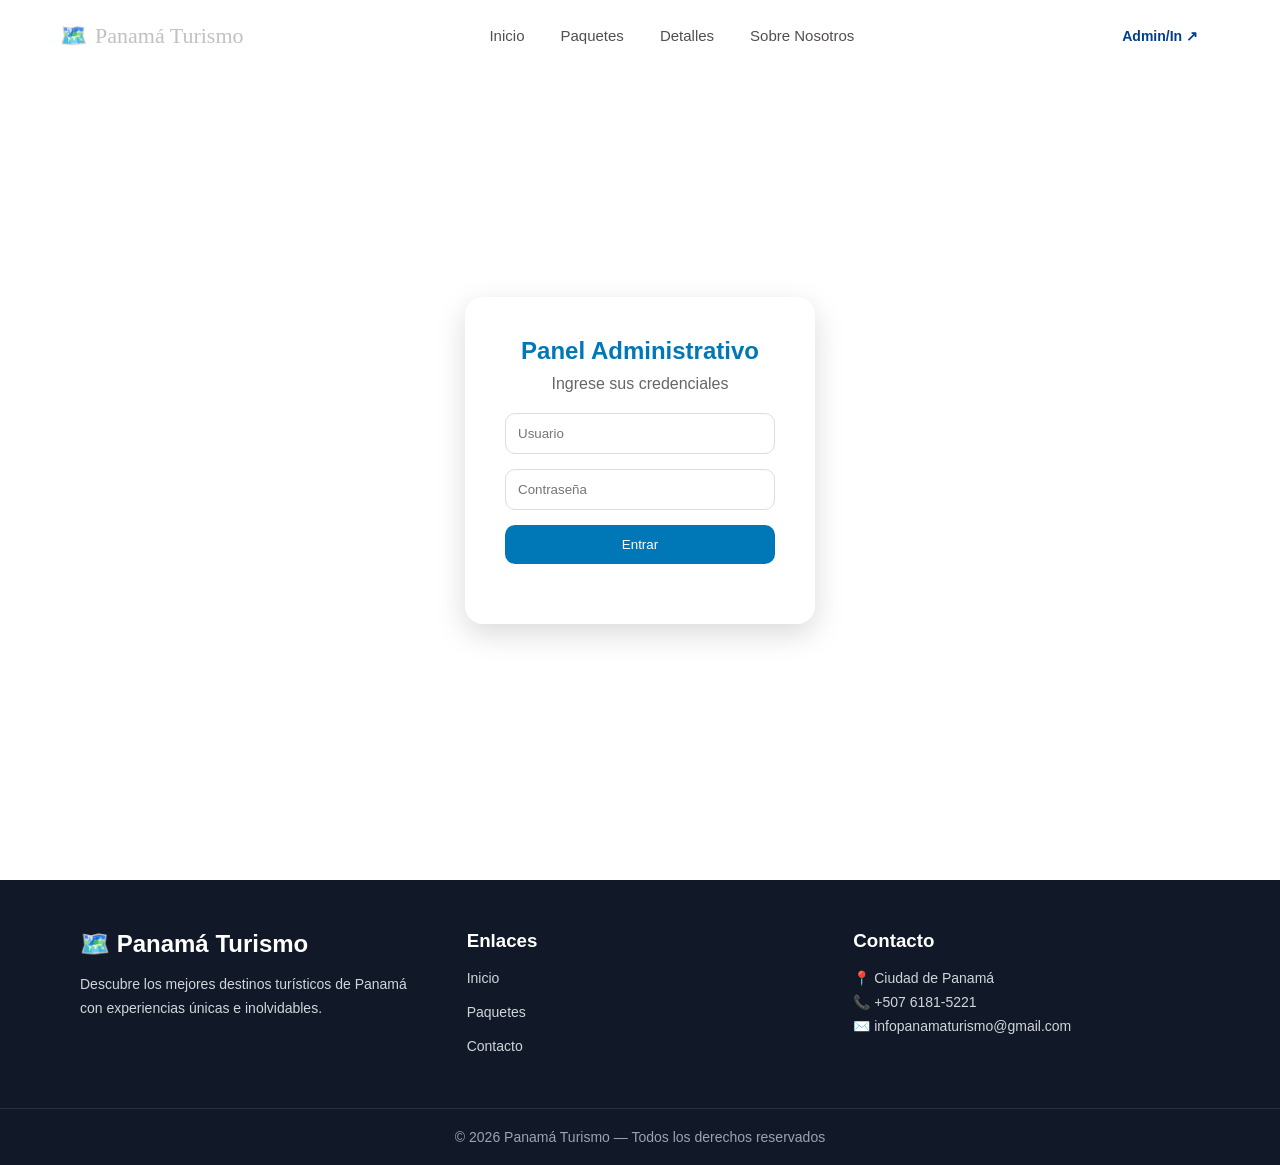
<file: admin.html>
<!DOCTYPE html>
<html lang="es">
<head>
    <meta charset="UTF-8">

    <link rel="stylesheet" href="css/adminE.css">
    <link rel="stylesheet" href="css/index.css">
    <link rel="stylesheet" href="css/footer.css">

    <title>Administrador</title>
</head>

<body>

<!-- ══════════════ NAVBAR ══════════════ -->
<nav id="navbar">

    <a href="index.html" class="nav-logo">
        <span>🗺️</span> Panamá Turismo
    </a>

    <ul class="nav-links">
        <li><a href="index.html">Inicio</a></li>
        <li><a href="paquetes.html">Paquetes</a></li>
        <li><a href="detalle.html">Detalles</a></li>
        <li><a href="contacto.html">Sobre Nosotros</a></li>
    </ul>

    <a href="admin.html" class="nav-admin">
        Admin/In ↗
    </a>

</nav>

<!-- ══════════════ LOGIN ══════════════ -->
<div id="loginAdmin" class="login-container">

    <div class="login-card">

        <h2>Panel Administrativo</h2>

        <p>Ingrese sus credenciales</p>

        <input
                type="text"
                id="usuario"
                placeholder="Usuario"
        >

        <input
                type="password"
                id="password"
                placeholder="Contraseña"
        >

        <button onclick="login()">
            Entrar
        </button>

        <p id="errorLogin"></p>

    </div>

</div>

<!-- ══════════════ PANEL ADMIN ══════════════ -->
<div id="panelAdmin" style="display:none;">

    <h1>
        Lista de Paquetes Reservados
    </h1>

    <!-- TOP ADMIN -->
    <div class="top-admin">

        <!-- TOTAL -->
        <div class="resumen-card">

            <h2 id="totalReservas">0</h2>

            <span>Total Reservas</span>

        </div>


        <!-- FILTROS -->
        <div class="filtros">

            <select id="filtroDestino">

                <option value="todos">
                    Todos los destinos
                </option>

            </select>

            <select id="filtroPersonas">

                <option value="todos">
                    Todas las personas
                </option>

                <option value="1">
                    1 Persona
                </option>

                <option value="2">
                    2 o más Personas
                </option>

            </select>

        </div>
        <!-- FECHA -->
        <p id="fechaActual"></p>

    </div>

    <!-- TARJETAS -->
    <div id="reservas"></div>

</div>

<!-- ══════════════ FOOTER ══════════════ -->
<footer class="footer">
    <div class="footer-container">

        <div class="footer-brand">
            <h2>🗺️ Panamá Turismo</h2>

            <p>
                Descubre los mejores destinos turísticos de Panamá
                con experiencias únicas e inolvidables.
            </p>
        </div>

        <div class="footer-links">

            <h3>Enlaces</h3>

            <a href="index.html">Inicio</a>
            <a href="paquetes.html">Paquetes</a>
            <a href="contacto.html">Contacto</a>

        </div>

        <div class="footer-contacto">

            <h3>Contacto</h3>

            <p>📍 Ciudad de Panamá</p>
            <p>📞 +507 6181-5221</p>
            <p>✉️ infopanamaturismo@gmail.com</p>

        </div>

    </div>

    <div class="footer-copy">
        © 2026 Panamá Turismo — Todos los derechos reservados
    </div>

</footer>

<!-- ══════════════ SCRIPTS ══════════════ -->

<script>

    /* LOGIN */

    function login() {

        const usuario =
            document.getElementById("usuario").value;

        const password =
            document.getElementById("password").value;

        const error =
            document.getElementById("errorLogin");

        if(usuario === "kevin" &&
            password === "1gs134") {

            document.getElementById("loginAdmin")
                .style.display = "none";

            document.getElementById("panelAdmin")
                .style.display = "block";

        } else {

            error.textContent =
                "Usuario o contraseña incorrectos";
        }
    }

    /* FECHA */

    const fecha = new Date();

    const opciones = {

        year: 'numeric',
        month: 'long',
        day: 'numeric'
    };

    document.getElementById("fechaActual")
        .textContent =
        "Fecha : " +
        fecha.toLocaleDateString('es-ES', opciones);

    /* OBTENER RESERVAS */

    let reservas =
        JSON.parse(localStorage.getItem("reservas")) || [];

    /* TOTAL */

    document.getElementById("totalReservas")
        .textContent = reservas.length;

    /* FILTRO DESTINO */

    const filtroDestino =
        document.getElementById("filtroDestino");

    const destinos =
        [...new Set(reservas.map(r => r.destino))];

    destinos.forEach(destino => {

        filtroDestino.innerHTML += `

            <option value="${destino}">
                ${destino}
            </option>

        `;
    });

    /* MOSTRAR RESERVAS */

    function mostrarReservas(lista) {

        const contenedor =
            document.getElementById("reservas");

        contenedor.innerHTML = "";

        if(lista.length === 0) {

            contenedor.innerHTML =
                "<p>No hay reservas</p>";

            return;
        }

        lista.forEach(r => {

            contenedor.innerHTML += `

                <div class="card-admin">

                    <h3>${r.destino}</h3>

                    <p>
                        <strong>Nombre:</strong>
                        ${r.nombre}
                    </p>

                    <p>
                        <strong>Email:</strong>
                        ${r.email}
                    </p>

                    <p>
                        <strong>Teléfono:</strong>
                        ${r.telefono}
                    </p>

                    <p>
                        <strong>Fecha:</strong>
                        ${r.fecha}
                    </p>

                    <p>
                        <strong>Personas:</strong>
                        ${r.personas}
                    </p>

                    <p>
                        <strong>Notas:</strong>
                        ${r.notas}
                    </p>

                </div>

            `;
        });
    }

    /* MOSTRAR TODO AL INICIO */

    mostrarReservas(reservas);

    /* EVENTOS FILTROS */

    document.getElementById("filtroDestino")
        .addEventListener("change", filtrar);

    document.getElementById("filtroPersonas")
        .addEventListener("change", filtrar);

    /* FILTRAR */

    function filtrar() {

        let filtradas = reservas;

        const destino =
            document.getElementById("filtroDestino").value;

        const personas =
            document.getElementById("filtroPersonas").value;

        /* FILTRAR DESTINO */

        if(destino !== "todos") {

            filtradas = filtradas.filter(r =>
                r.destino === destino
            );
        }

        /* FILTRAR PERSONAS */

        if(personas === "1") {

            filtradas = filtradas.filter(r =>
                Number(r.personas) === 1
            );
        }

        if(personas === "2") {

            filtradas = filtradas.filter(r =>
                Number(r.personas) >= 2
            );
        }

        mostrarReservas(filtradas);
    }

</script>

</body>
</html>
</file>
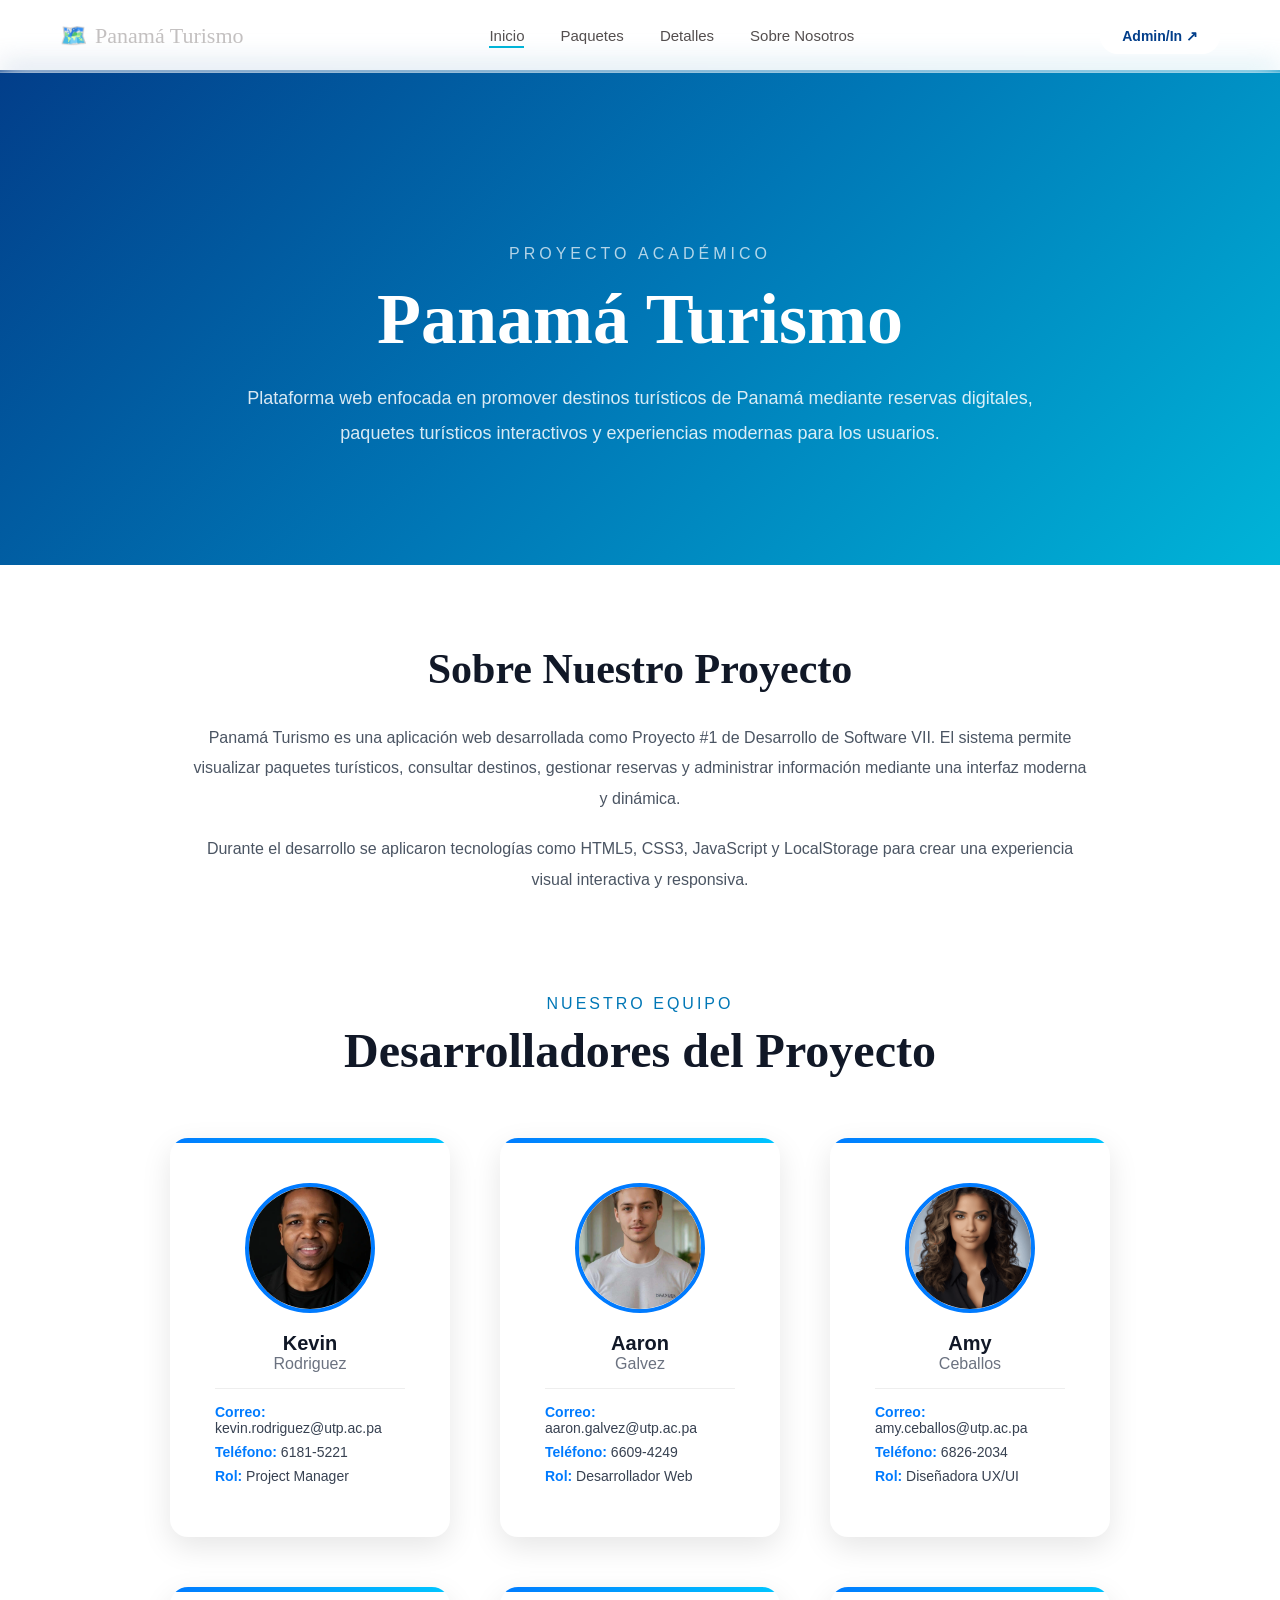
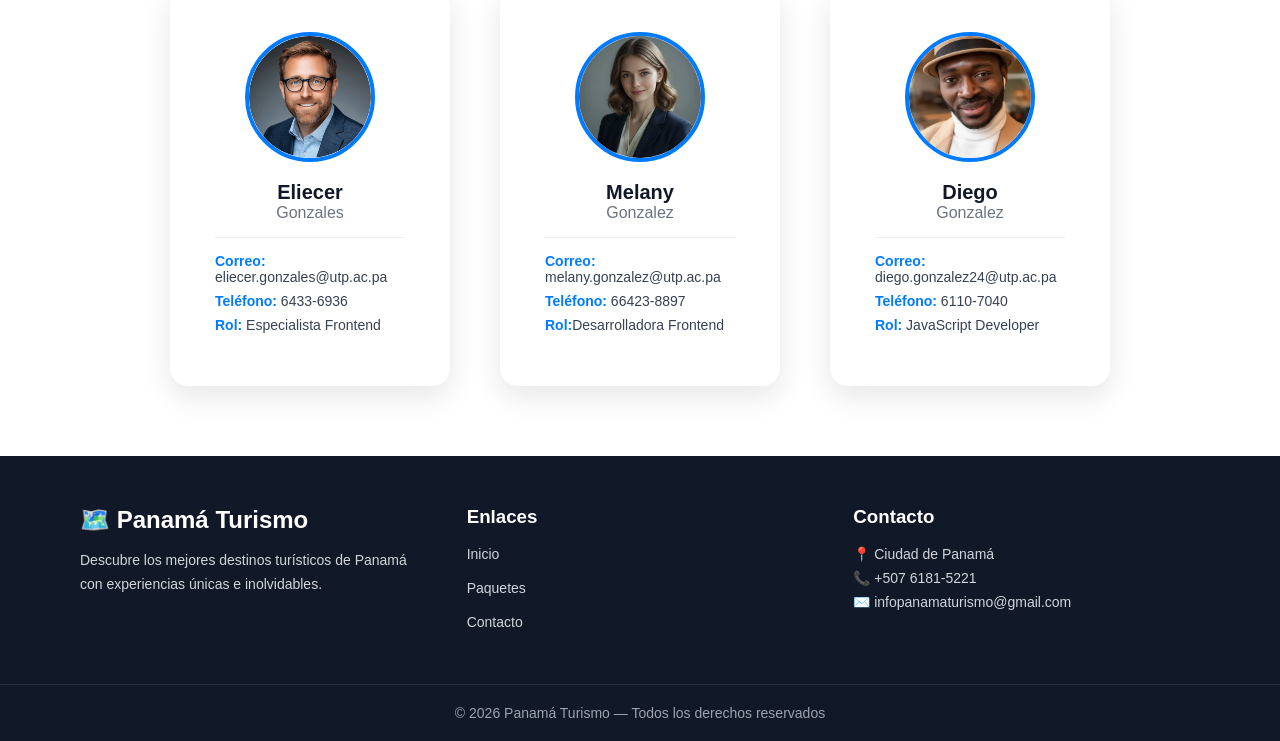
<file: contacto.html>
<!DOCTYPE html>
<html lang="en">
<head>
    <meta charset="UTF-8">
    <link rel="stylesheet" href="css/contacE.css">
    <link rel="stylesheet" href="css/index.css">
    <link rel="stylesheet" href="css/footer.css">
    <title>Contactos</title>
    <!--
    Archivo: contacto.html
    Descripción: Formulario de contacto para que el usuario se comunique con la agencia.

    Autor: Kevin Rodriguez
    -->
</head>
<body>
<!-- ══════════════ NAVBAR ══════════════ -->
<nav id="navbar">
    <a href="index.html" class="nav-logo">
        <span>🗺️</span> Panamá Turismo
    </a>
    <ul class="nav-links">
        <li><a href="index.html" class="active">Inicio</a></li>
        <li><a href="paquetes.html">Paquetes</a></li>
        <li><a href="detalle.html">Detalles</a></li>
        <li><a href="contacto.html">Sobre Nosotros</a></li>
    </ul>
    <a href="admin.html" class="nav-admin">Admin/In ↗</a>
</nav>
<!-- HERO CONTACTO -->

<section class="contacto-hero">

    <div class="hero-contacto-content">

        <p class="hero-mini">
            Proyecto Académico
        </p>

        <h1>
            Panamá Turismo
        </h1>

        <p class="hero-texto">

            Plataforma web enfocada en promover destinos turísticos
            de Panamá mediante reservas digitales, paquetes turísticos
            interactivos y experiencias modernas para los usuarios.

        </p>

    </div>

</section>

<!-- SOBRE EL PROYECTO -->

<section class="sobre-proyecto">

    <div class="sobre-box">

        <h2>Sobre Nuestro Proyecto</h2>

        <p>

            Panamá Turismo es una aplicación web desarrollada
            como Proyecto #1 de Desarrollo de Software VII.

            El sistema permite visualizar paquetes turísticos,
            consultar destinos, gestionar reservas y administrar
            información mediante una interfaz moderna y dinámica.

        </p>

        <p>

            Durante el desarrollo se aplicaron tecnologías como
            HTML5, CSS3, JavaScript y LocalStorage para crear
            una experiencia visual interactiva y responsiva.

        </p>

    </div>

</section>
<div class="container">

    <div class="titulo-equipo">

        <p>Nuestro Equipo</p>

        <h1>
            Desarrolladores del Proyecto
        </h1>

    </div>
    <div class="equipo-grid">

        <!-- INTEGRANTE 1 -->
        <div class="tarjeta-perfil">
            <img src="./img/kevin.webp" alt="Foto de perfil" class="foto-perfil">
            <h2>Kevin</h2>
            <p class="apellido">Rodriguez</p>
            <div class="divider"></div>
            <div class="info-perfil">
                <p><strong>Correo:</strong> kevin.rodriguez@utp.ac.pa</p>
                <p><strong>Teléfono:</strong> 6181-5221</p>
                <p><strong>Rol:</strong> Project Manager</p>
            </div>
        </div>

        <!-- INTEGRANTE 2 -->
        <div class="tarjeta-perfil">
            <img src="./img/aaron.jpg" alt="Foto de perfil" class="foto-perfil">
            <h2>Aaron</h2>
            <p class="apellido">Galvez</p>
            <div class="divider"></div>
            <div class="info-perfil">
                <p><strong>Correo:</strong> aaron.galvez@utp.ac.pa</p>
                <p><strong>Teléfono:</strong> 6609-4249</p>
                <p><strong>Rol:</strong> Desarrollador Web</p>
            </div>
        </div>

        <!-- INTEGRANTE 3 -->
        <div class="tarjeta-perfil">
            <img src="./img/amy.png" alt="Foto de perfil" class="foto-perfil">
            <h2>Amy</h2>
            <p class="apellido">Ceballos</p>
            <div class="divider"></div>
            <div class="info-perfil">
                <p><strong>Correo:</strong> amy.ceballos@utp.ac.pa</p>
                <p><strong>Teléfono:</strong> 6826-2034</p>
                <p><strong>Rol:</strong> Diseñadora UX/UI</p>
            </div>
        </div>

        <!-- INTEGRANTE 4 -->
        <div class="tarjeta-perfil">
            <img src="./img/eliecer.jpg" alt="Foto de perfil" class="foto-perfil">
            <h2>Eliecer</h2>
            <p class="apellido">Gonzales</p>
            <div class="divider"></div>
            <div class="info-perfil">
                <p><strong>Correo:</strong> eliecer.gonzales@utp.ac.pa</p>
                <p><strong>Teléfono:</strong> 6433-6936</p>
                <p><strong>Rol:</strong> Especialista Frontend </p>
            </div>
        </div>

        <!-- INTEGRANTE 5 -->
        <div class="tarjeta-perfil">
            <img src="./img/melany.jpg" alt="Foto de perfil" class="foto-perfil">
            <h2>Melany</h2>
            <p class="apellido">Gonzalez</p>
            <div class="divider"></div>
            <div class="info-perfil">
                <p><strong>Correo:</strong> melany.gonzalez@utp.ac.pa</p>
                <p><strong>Teléfono:</strong> 66423-8897</p>
                <p><strong>Rol:</strong>Desarrolladora Frontend</p>
            </div>
        </div>
        <!-- INTEGRANTE 6 -->
        <div class="tarjeta-perfil">
            <img src="./img/diego.webp" alt="Foto de perfil" class="foto-perfil">
            <h2>Diego</h2>
            <p class="apellido">Gonzalez</p>
            <div class="divider"></div>
            <div class="info-perfil">
                <p><strong>Correo:</strong> diego.gonzalez24@utp.ac.pa</p>
                <p><strong>Teléfono:</strong> 6110-7040</p>
                <p><strong>Rol:</strong> JavaScript Developer</p>
            </div>
        </div>
    </div>
</div>
<!-- SCRIPT PARA ABRIR/CERRAR EL MODAL -->
<script src="js/data.js"></script>
<script src="js/app.js"></script>
<!-- ══════════════ FOOTER ══════════════ -->
<footer class="footer">
    <div class="footer-container">

        <div class="footer-brand">
            <h2>🗺️ Panamá Turismo</h2>

            <p>
                Descubre los mejores destinos turísticos de Panamá
                con experiencias únicas e inolvidables.
            </p>
        </div>

        <div class="footer-links">

            <h3>Enlaces</h3>

            <a href="index.html">Inicio</a>
            <a href="paquetes.html">Paquetes</a>
            <a href="contacto.html">Contacto</a>

        </div>

        <div class="footer-contacto">

            <h3>Contacto</h3>

            <p>📍 Ciudad de Panamá</p>
            <p>📞 +507 6181-5221</p>
            <p>✉️ infopanamaturismo@gmail.com</p>

        </div>

    </div>

    <div class="footer-copy">
        © 2026 Panamá Turismo — Todos los derechos reservados
    </div>

</footer>

</body>
</html>
</file>
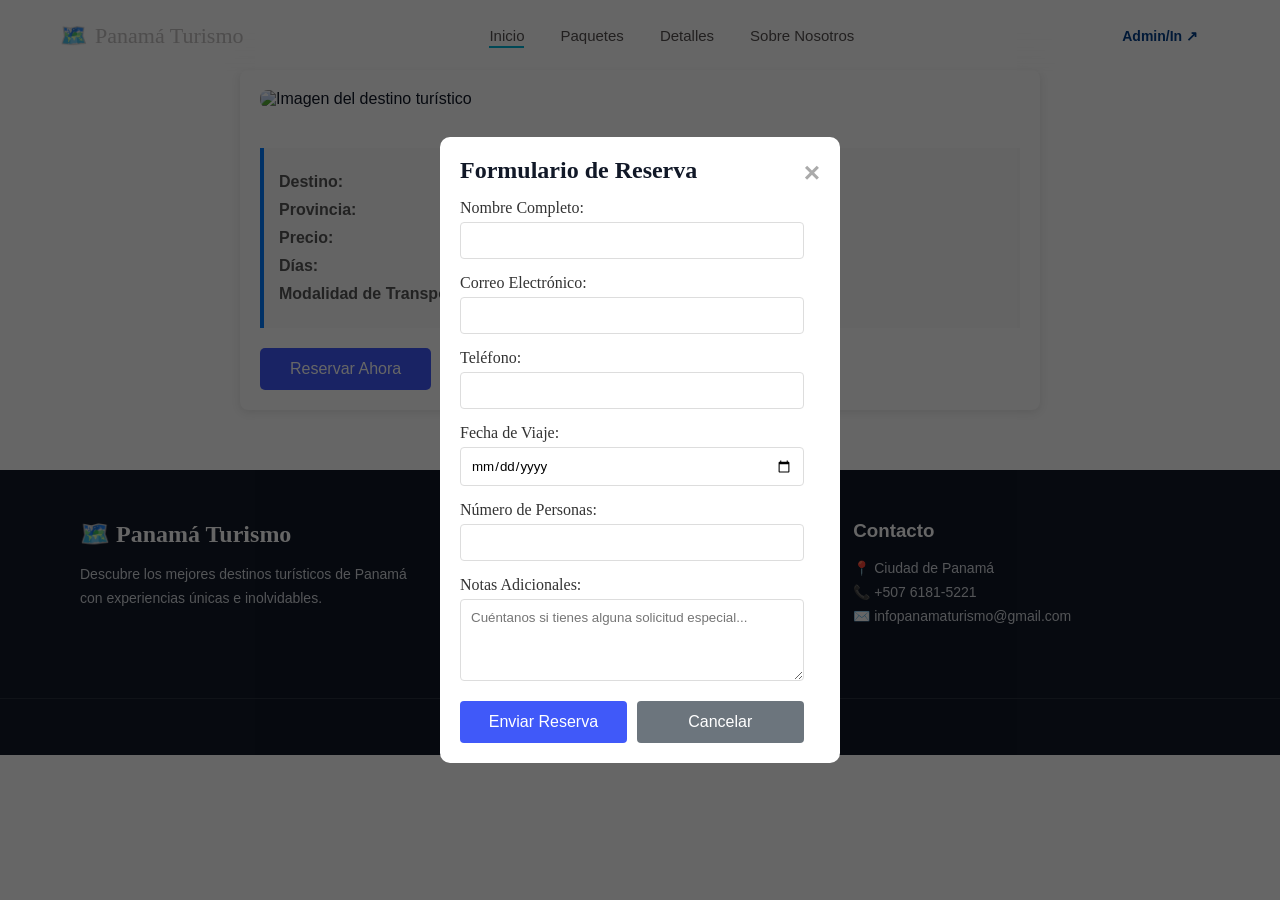
<file: detalle.html>
<!DOCTYPE html>
<html lang="en">
<head>
    <meta charset="UTF-8">
    <link rel="stylesheet" href="css/styles.css">
    <link rel="stylesheet" href="css/index.css">
    <link rel="stylesheet" href="css/footer.css">
    <title>Detalles</title>
    <!--
    Archivo: detalle.html
    Descripción: Muestra información detallada de un destino seleccionado.
    Incluye descripción, transporte y opciones de reserva.

    Autor: Equipo de desarrollo
    -->
</head>
<body>
<!-- ══════════════ NAVBAR ══════════════ -->
<nav id="navbar">
    <a href="index.html" class="nav-logo">
        <span>🗺️</span> Panamá Turismo
    </a>
    <ul class="nav-links">
        <li><a href="index.html" class="active">Inicio</a></li>
        <li><a href="paquetes.html">Paquetes</a></li>
        <li><a href="detalle.html">Detalles</a></li>
        <li><a href="contacto.html">Sobre Nosotros</a></li>
    </ul>
    <a href="admin.html" class="nav-admin">Admin/In ↗</a>
</nav>
<div class="container">
    <!-- IMAGEN DEL DESTINO -->
    <img id="imagen" alt="Imagen del destino turístico" class="imagen-destino">

    <!-- TÍTULO Y DESCRIPCIÓN -->
    <h1 id="titulo"></h1>

    <p class="descripcion" id="descripcionGeneral"></p>

    <!-- INFORMACIÓN DEL VIAJE -->
    <div class="info-viaje">
        <p><strong>Destino:</strong> <span id="destino"></span></p>
        <p><strong>Provincia:</strong> <span id="provincia"></span></p>
        <p><strong>Precio:</strong> <span id="precio"></span></p>
        <p><strong>Días:</strong> <span id="dias"></span></p>
        <p><strong>Modalidad de Transporte:</strong> <span id="transporte"></span></p>

    </div>

    <!-- BOTÓN PARA ABRIR EL FORMULARIO -->
    <button class="boton-reservar" onclick="abrirFormulario()">Reservar Ahora</button>
</div>

<!-- MODAL CON EL FORMULARIO -->
<div id="modalFormulario" class="modal">
    <div class="modal-content">
        <span class="cerrar" onclick="cerrarFormulario()">&times;</span>

        <h2>Formulario de Reserva</h2>

        <form class="formulario" onsubmit="guardarReserva(event)">
            <label for="nombre">Nombre Completo:</label>
            <input type="text" id="nombre" name="nombre" required>

            <label for="email">Correo Electrónico:</label>
            <input type="email" id="email" name="email" required>

            <label for="telefono">Teléfono:</label>
            <input type="tel" id="telefono" name="telefono" required>

            <label for="fecha">Fecha de Viaje:</label>
            <input type="date" id="fecha" name="fecha" required>

            <label for="personas">Número de Personas:</label>
            <input type="number" id="personas" name="personas" min="1" required>

            <label for="notas">Notas Adicionales:</label>
            <textarea id="notas" name="notas" rows="4" placeholder="Cuéntanos si tienes alguna solicitud especial..."></textarea>

            <div class="botones-form">
                <button type="submit" class="btn-enviar">Enviar Reserva</button>
                <button type="button" class="btn-cancelar" onclick="cerrarFormulario()">Cancelar</button>
            </div>
        </form>
    </div>
</div>
<!-- ══════════════ FOOTER ══════════════ -->
<footer class="footer">
    <div class="footer-container">

        <div class="footer-brand">
            <h2>🗺️ Panamá Turismo</h2>

            <p>
                Descubre los mejores destinos turísticos de Panamá
                con experiencias únicas e inolvidables.
            </p>
        </div>

        <div class="footer-links">

            <h3>Enlaces</h3>

            <a href="index.html">Inicio</a>
            <a href="paquetes.html">Paquetes</a>
            <a href="contacto.html">Contacto</a>

        </div>

        <div class="footer-contacto">

            <h3>Contacto</h3>

            <p>📍 Ciudad de Panamá</p>
            <p>📞 +507 6181-5221</p>
            <p>✉️ infopanamaturismo@gmail.com</p>

        </div>

    </div>

    <div class="footer-copy">
        © 2026 Panamá Turismo — Todos los derechos reservados
    </div>

</footer>

<!-- SCRIPT PARA ABRIR/CERRAR EL MODAL -->
<script src="js/data.js"></script>
<script src="js/app.js"></script>
<script>
    const id = localStorage.getItem("paqueteId");
    const paquete = paquetes.find(p => p.id == id);

    if (paquete) {
        document.getElementById("imagen").src = paquete.imagen;

        document.getElementById("titulo").textContent = paquete.destino;

        document.getElementById("descripcionGeneral").textContent =
            "Descubre " + paquete.destino + ", ubicado en " + paquete.provincia +
            ". " + paquete.descripcion;

        document.getElementById("destino").textContent = paquete.destino;
        document.getElementById("provincia").textContent = paquete.provincia;
        document.getElementById("precio").textContent = "$" + paquete.precio;
        document.getElementById("dias").textContent = paquete.dias + " días";
        document.getElementById("transporte").textContent = paquete.transporte.join(", ");
        document.getElementById("descripcion").textContent = paquete.descripcion;

    } else {
        alert("Error cargando el paquete ");
    }
</script>
<script>
    function abrirFormulario() {
        document.getElementById("modalFormulario").style.display = "flex";
    }

    function cerrarFormulario() {
        document.getElementById("modalFormulario").style.display = "none";
    }

    // Cerrar el modal si haces clic fuera de él
    window.onclick = function(event) {
        let modal = document.getElementById("modalFormulario");
        if (event.target == modal) {
            modal.style.display = "none";
        }
    }
</script>
<script>
    function guardarReserva(e) {
        e.preventDefault();

        const reserva = {
            nombre: document.getElementById("nombre").value,
            email: document.getElementById("email").value,
            telefono: document.getElementById("telefono").value,
            fecha: document.getElementById("fecha").value,
            personas: document.getElementById("personas").value,
            notas: document.getElementById("notas").value,
            destino: document.getElementById("destino").textContent
        };

        // obtener reservas existentes
        let reservas = JSON.parse(localStorage.getItem("reservas")) || [];

        // agregar nueva
        reservas.push(reserva);

        // guardar
        localStorage.setItem("reservas", JSON.stringify(reservas));

        alert("Reserva guardada ✅");
        // LIMPIAR FORMULARIO
        document.querySelector(".formulario").reset();

        cerrarFormulario();
    }
</script>
</body>
</html>
</file>
<file: css/adminE.css>
/* Fondo general */
body {
    font-family: 'Segoe UI', sans-serif;
    background: linear-gradient(180deg, #f8fbff 0%, #eef5ff 100%);
    padding-top: 100px;
}

/* Título */
h1 {
    text-align: center;
    margin-bottom: 20px;
    color: #1f2937;
    font-size: 28px;
    letter-spacing: 1px;
    font-family: 'Playfair Display', serif;
}

/* Contenedor */
#reservas {
    display: flex;
    flex-wrap: wrap;
    gap: 30px;
    padding: 30px;
    justify-content: center;
}

/* Funciones  */
/* TOP ADMIN */
.top-admin {
    display: flex;
    justify-content: space-between;
    align-items: center;
    gap: 20px;

    padding: 20px 40px;
    margin-bottom: 30px;

    flex-wrap: wrap;
}

/* Fecha */
#fechaActual {
    color: #6b7280;
    font-size: 14px;
}

/* Resumen */
.resumen-card {
    background: white;
    border: 1px solid #d1d5db;
    border-radius: 8px;

    padding: 15px 25px;
    text-align: center;

    min-width: 180px;
}

.resumen-card h2 {
    color: #023E8A;
    font-size: 28px;
}

.resumen-card span {
    color: #6b7280;
    font-size: 14px;
}

/* Filtros */
.filtros {
    display: flex;
    gap: 15px;
}

.filtros select {
    padding: 10px 15px;

    border: 1px solid #d1d5db;
    border-radius: 6px;

    background: white;
}
/* Tarjetas administrativas */
.card-admin {
    width: 320px;
    background: white;
    border: 1px solid #d1d5db;
    border-radius: 8px;
    padding: 20px;
    transition: 0.2s ease;
}

/* Hover suave */
.card-admin:hover {
    box-shadow: 0 4px 12px rgba(0,0,0,0.08);
}

/* Título */
.card-admin h3 {
    color: #023E8A;
    margin-bottom: 15px;
    font-size: 18px;
    border-bottom: 1px solid #e5e7eb;
    padding-bottom: 10px;
}

/* Información */
.card-admin p {
    margin: 10px 0;
    font-size: 14px;
    color: #374151;
    line-height: 1.5;
}

/* Labels */
.card-admin strong {
    color: #111827;
}
/* LOGIN ADMIN */

.login-container {
    display: flex;
    justify-content: center;
    align-items: center;
    height: 80vh;
}

.login-card {
    background: white;
    width: 350px;
    padding: 40px;
    border-radius: 18px;
    box-shadow: 0 10px 30px rgba(0,0,0,0.15);
    text-align: center;
}

.login-card h2 {
    margin-bottom: 10px;
    color: #0077B6;
}

.login-card p {
    margin-bottom: 20px;
    color: #666;
}

.login-card input {
    width: 100%;
    padding: 12px;
    margin-bottom: 15px;
    border: 1px solid #ddd;
    border-radius: 10px;
}

.login-card button {
    width: 100%;
    padding: 12px;
    background: #0077B6;
    color: white;
    border: none;
    border-radius: 10px;
    cursor: pointer;
    transition: 0.3s;
}

.login-card button:hover {
    background: #023E8A;
}

#errorLogin {
    color: red;
    margin-top: 10px;
}
</file>
<file: css/index.css>
/* ═══════════════════════════════════════
   index.css — Estilos página principal
   Archivo: css/index.css
═══════════════════════════════════════ */

/* ── Variables globales ── */
:root {
    --azul:        #0077B6;
    --azul-oscuro: #023E8A;
    --turquesa:    #00B4D8;
    --arena:       #F8F3EC;
    --blanco:      #FFFFFF;
    --gris:        #6B7280;
    --negro:       #111827;
    --verde:       #2D6A4F;
}

/* ── Reset ── */
* {
    margin: 0;
    padding: 0;
    box-sizing: border-box;
}

html {
    scroll-behavior: smooth;
}

body {
    font-family: 'DM Sans', sans-serif;
    background: var(--blanco);
    color: var(--negro);
    overflow-x: hidden;
}

/* ════════════════════════════════
   NAVBAR
════════════════════════════════ */
nav {
    position: fixed;
    top: 0; left: 0; right: 0;
    z-index: 100;
    display: flex;
    align-items: center;
    justify-content: space-between;
    padding: 18px 60px;
    background: rgba(255, 255, 255, 0.12);
    backdrop-filter: blur(14px);
    -webkit-backdrop-filter: blur(14px);
    border-bottom: 1px solid rgba(255, 255, 255, 0.2);
    transition: background 0.3s, border-color 0.3s, box-shadow 0.3s;
}

nav.scrolled {
    background: rgba(255, 255, 255, 0.95);
    border-bottom: 1px solid #e5e7eb;
    box-shadow: 0 2px 20px rgba(0, 0, 0, 0.08);
}

nav.scrolled .nav-logo,
nav.scrolled .nav-links a {
    color: var(--negro);
}

nav.scrolled .nav-admin {
    background: var(--azul);
    color: white;
}

.nav-logo {
    font-family: 'Playfair Display', serif;
    font-size: 22px;
    color: rgba(189, 185, 185, 0.9);
    text-decoration: none;
    display: flex;
    align-items: center;
    gap: 8px;
}

.nav-links {
    display: flex;
    gap: 36px;
    list-style: none;
}

.nav-links a {
    text-decoration: none;
    color: rgba(64, 59, 59, 0.9);
    font-size: 15px;
    font-weight: 500;
    transition: color 0.2s;
}

.nav-links a:hover {
    color: white;
}

.nav-links a.active {
    color: rgba(67, 62, 62, 0.9);
    border-bottom: 2px solid var(--turquesa);
    padding-bottom: 2px;
}

.nav-admin {
    background: white;
    color: var(--azul-oscuro);
    border: none;
    padding: 10px 22px;
    border-radius: 25px;
    font-size: 14px;
    font-weight: 600;
    cursor: pointer;
    transition: all 0.3s;
    text-decoration: none;
    display: flex;
    align-items: center;
    gap: 6px;
}

.nav-admin:hover {
    background: var(--turquesa);
    color: white;
    transform: translateY(-1px);
}

/* ════════════════════════════════
   HERO
════════════════════════════════ */
#inicio {
    position: relative;
    min-height: 100vh;
    display: flex;
    align-items: center;
    overflow: hidden;
}

.hero-bg {
    position: absolute;
    inset: 0;
    background: linear-gradient(135deg, #023E8A 0%, #0077B6 40%, #00B4D8 100%);
}

.hero-bg::after {
    content: '';
    position: absolute;
    inset: 0;
    background-image:
            radial-gradient(circle at 70% 40%, rgba(0, 180, 216, 0.3) 0%, transparent 50%),
            radial-gradient(circle at 20% 80%, rgba(0, 60, 120, 0.4) 0%, transparent 40%);
}

.hero-img-wrap {
    position: absolute;
    right: 0; top: 0; bottom: 0;
    width: 55%;
    overflow: hidden;
}

.hero-img-wrap img {
    width: 100%;
    height: 100%;
    object-fit: cover;
    opacity: 0.55;
}

.hero-img-wrap::before {
    content: '';
    position: absolute;
    inset: 0;
    background: linear-gradient(to right, #023E8A 0%, transparent 60%);
    z-index: 1;
}

.hero-content {
    position: relative;
    z-index: 2;
    padding: 0 60px;
    max-width: 600px;
    animation: fadeUp 0.9s ease both;
}

@keyframes fadeUp {
    from { opacity: 0; transform: translateY(30px); }
    to   { opacity: 1; transform: translateY(0); }
}

.hero-eyebrow {
    font-size: 13px;
    letter-spacing: 4px;
    text-transform: uppercase;
    color: var(--turquesa);
    margin-bottom: 16px;
    font-weight: 500;
}

.hero-title {
    font-family: 'Playfair Display', serif;
    font-size: clamp(64px, 8vw, 100px);
    font-weight: 900;
    color: white;
    line-height: 0.95;
    margin-bottom: 18px;
    letter-spacing: -2px;
}

.hero-subtitle {
    font-size: 18px;
    color: rgba(255, 255, 255, 0.8);
    margin-bottom: 40px;
    font-weight: 300;
}

.hero-btns {
    display: flex;
    gap: 14px;
    flex-wrap: wrap;
    margin-bottom: 50px;
}

.btn-primary {
    background: white;
    color: var(--azul-oscuro);
    padding: 14px 32px;
    border-radius: 30px;
    font-size: 15px;
    font-weight: 600;
    text-decoration: none;
    border: none;
    cursor: pointer;
    transition: all 0.3s;
    display: inline-flex;
    align-items: center;
    gap: 8px;
}

.btn-primary:hover {
    background: var(--turquesa);
    color: white;
    transform: translateY(-2px);
    box-shadow: 0 8px 25px rgba(0, 180, 216, 0.4);
}

.btn-outline {
    background: transparent;
    color: white;
    padding: 14px 32px;
    border-radius: 30px;
    font-size: 15px;
    font-weight: 600;
    text-decoration: none;
    border: 2px solid rgba(255, 255, 255, 0.5);
    cursor: pointer;
    transition: all 0.3s;
}

.btn-outline:hover {
    border-color: white;
    background: rgba(255, 255, 255, 0.1);
}

.hero-tags {
    display: flex;
    gap: 10px;
    flex-wrap: wrap;
}

.hero-tag {
    background: rgba(255, 255, 255, 0.15);
    border: 1px solid rgba(255, 255, 255, 0.25);
    color: white;
    padding: 8px 18px;
    border-radius: 20px;
    font-size: 13px;
    cursor: pointer;
    transition: all 0.2s;
    backdrop-filter: blur(6px);
}

.hero-tag:hover,
.hero-tag.active {
    background: var(--turquesa);
    border-color: var(--turquesa);
}

/* ════════════════════════════════
   SECCIONES — ESTILOS COMUNES
════════════════════════════════ */
section {
    padding: 90px 60px;
}

.section-eyebrow {
    font-size: 12px;
    letter-spacing: 4px;
    text-transform: uppercase;
    color: var(--turquesa);
    font-weight: 600;
    margin-bottom: 10px;
}

.section-title {
    font-family: 'Playfair Display', serif;
    font-size: clamp(32px, 4vw, 48px);
    font-weight: 700;
    color: var(--negro);
    margin-bottom: 10px;
    line-height: 1.15;
}

.section-sub {
    color: var(--gris);
    font-size: 16px;
    margin-bottom: 36px;
}

.section-header {
    display: flex;
    align-items: flex-end;
    justify-content: space-between;
    margin-bottom: 48px;
}

.btn-ver-todos {
    background: transparent;
    border: 2px solid var(--azul);
    color: var(--azul);
    padding: 10px 24px;
    border-radius: 25px;
    font-size: 14px;
    font-weight: 600;
    cursor: pointer;
    text-decoration: none;
    transition: all 0.3s;
    white-space: nowrap;
}

.btn-ver-todos:hover {
    background: var(--azul);
    color: white;
}

/* ════════════════════════════════
   DESTINOS DESTACADOS
════════════════════════════════ */
#destinos {
    background: var(--arena);
}

.destinos-grid {
    display: grid;
    grid-template-columns: repeat(3, 1fr);
    gap: 24px;
}

.destino-card {
    border-radius: 16px;
    overflow: hidden;
    background: white;
    box-shadow: 0 4px 20px rgba(0, 0, 0, 0.08);
    transition: transform 0.3s, box-shadow 0.3s;
    cursor: pointer;
    text-decoration: none;
    display: block;
}

.destino-card:hover {
    transform: translateY(-8px);
    box-shadow: 0 16px 40px rgba(0, 0, 0, 0.15);
}

.destino-img {
    position: relative;
    height: 220px;
    overflow: hidden;
}

.destino-img img {
    width: 100%;
    height: 100%;
    object-fit: cover;
    transition: transform 0.4s;
}

.destino-card:hover .destino-img img {
    transform: scale(1.08);
}

.destino-badge {
    position: absolute;
    top: 14px; left: 14px;
    color: white;
    font-size: 11px;
    font-weight: 600;
    padding: 5px 12px;
    border-radius: 20px;
    letter-spacing: 1px;
    text-transform: uppercase;
}

.destino-badge.nuevo   { background: var(--verde); }
.destino-badge.vendido { background: #D62828; }
.destino-badge.popular { background: #F77F00; }

.destino-info {
    padding: 20px;
}

.destino-info h3 {
    font-family: 'Playfair Display', serif;
    font-size: 20px;
    color: var(--negro);
    margin-bottom: 6px;
}

.destino-precio {
    color: var(--azul);
    font-weight: 700;
    font-size: 16px;
}

.destino-precio span {
    color: var(--gris);
    font-weight: 400;
    font-size: 13px;
}

/* ════════════════════════════════
   PAQUETES / OFERTAS
════════════════════════════════ */
#paquetes {
    background: white;
}

.paquetes-grid {
    display: grid;
    grid-template-columns: repeat(3, 1fr);
    gap: 28px;
}

.paquete-card {
    border-radius: 16px;
    overflow: hidden;
    border: 2px solid #e5e7eb;
    transition: all 0.3s;
    cursor: pointer;
    position: relative;
}

.paquete-card:hover {
    border-color: var(--turquesa);
    box-shadow: 0 12px 35px rgba(0, 119, 182, 0.15);
    transform: translateY(-4px);
}

.paquete-card.destacado {
    border-color: var(--azul);
    box-shadow: 0 8px 30px rgba(0, 119, 182, 0.2);
}

.paquete-label {
    position: absolute;
    top: -1px; left: 50%;
    transform: translateX(-50%);
    background: var(--azul);
    color: white;
    font-size: 11px;
    font-weight: 700;
    letter-spacing: 2px;
    text-transform: uppercase;
    padding: 5px 18px;
    border-radius: 0 0 10px 10px;
}

.paquete-foto {
    height: 180px;
    overflow: hidden;
    background: #e5e7eb;
}

.paquete-foto img {
    width: 100%;
    height: 100%;
    object-fit: cover;
}

.paquete-body {
    padding: 24px;
}

.paquete-tipo {
    font-size: 11px;
    letter-spacing: 2px;
    text-transform: uppercase;
    color: var(--gris);
    margin-bottom: 8px;
}

.paquete-nombre {
    font-family: 'Playfair Display', serif;
    font-size: 22px;
    margin-bottom: 10px;
}

.paquete-desc {
    font-size: 14px;
    color: var(--gris);
    line-height: 1.6;
    margin-bottom: 16px;
}

.paquete-precio {
    font-size: 28px;
    font-weight: 700;
    color: var(--azul-oscuro);
    margin-bottom: 4px;
}

.paquete-precio-sub {
    font-size: 13px;
    color: var(--gris);
    margin-bottom: 20px;
}

.btn-paquete {
    width: 100%;
    padding: 13px;
    background: var(--azul);
    color: white;
    border: none;
    border-radius: 10px;
    font-size: 15px;
    font-weight: 600;
    cursor: pointer;
    transition: background 0.3s;
    text-decoration: none;
    display: block;
    text-align: center;
}

.btn-paquete:hover {
    background: var(--azul-oscuro);
}

/* ════════════════════════════════
   BLOG / NOTICIAS
════════════════════════════════ */
#blog {
    background: var(--arena);
}

.blog-grid {
    display: grid;
    grid-template-columns: 1fr 1fr;
    gap: 28px;
}

.blog-card {
    background: white;
    border-radius: 16px;
    overflow: hidden;
    display: flex;
    box-shadow: 0 4px 15px rgba(0, 0, 0, 0.07);
    transition: transform 0.3s, box-shadow 0.3s;
    cursor: pointer;
    text-decoration: none;
}

.blog-card:hover {
    transform: translateY(-5px);
    box-shadow: 0 12px 30px rgba(0, 0, 0, 0.12);
}

.blog-img {
    width: 130px;
    flex-shrink: 0;
    background: #e5e7eb;
    overflow: hidden;
}

.blog-img img {
    width: 100%;
    height: 100%;
    object-fit: cover;
}

.blog-body {
    padding: 20px;
}

.blog-fecha {
    font-size: 12px;
    color: var(--turquesa);
    font-weight: 600;
    letter-spacing: 1px;
    margin-bottom: 8px;
}

.blog-titulo {
    font-family: 'Playfair Display', serif;
    font-size: 17px;
    color: var(--negro);
    margin-bottom: 8px;
    line-height: 1.3;
}

.blog-extracto {
    font-size: 13px;
    color: var(--gris);
    line-height: 1.6;
}

/* ════════════════════════════════
   TESTIMONIOS
════════════════════════════════ */
#testimonios {
    background: white;
}

.testi-grid {
    display: grid;
    grid-template-columns: 1fr 1fr;
    gap: 24px;
}

.testi-card {
    background: var(--arena);
    border-radius: 16px;
    padding: 28px;
    position: relative;
    border-left: 4px solid var(--turquesa);
}

.testi-quote {
    position: absolute;
    top: 20px; right: 24px;
    font-size: 60px;
    color: var(--turquesa);
    opacity: 0.2;
    font-family: Georgia, serif;
    line-height: 1;
}

.testi-stars {
    color: #F59E0B;
    font-size: 16px;
    margin-bottom: 12px;
}

.testi-texto {
    font-size: 15px;
    color: var(--negro);
    line-height: 1.7;
    margin-bottom: 20px;
    font-style: italic;
}

.testi-autor {
    display: flex;
    align-items: center;
    gap: 12px;
}

.testi-avatar {
    width: 44px;
    height: 44px;
    border-radius: 50%;
    background: var(--azul);
    color: white;
    display: flex;
    align-items: center;
    justify-content: center;
    font-weight: 700;
    font-size: 16px;
    flex-shrink: 0;
}

.testi-nombre {
    font-weight: 600;
    font-size: 15px;
}

.testi-pais {
    font-size: 13px;
    color: var(--gris);
}

/* ════════════════════════════════
   RESPONSIVE — MÓVIL
════════════════════════════════ */
@media (max-width: 900px) {
    nav { padding: 16px 24px; }
    .nav-links { display: none; }
    section { padding: 60px 24px; }
    .hero-content { padding: 0 24px; }
    .hero-img-wrap { width: 100%; opacity: 0.3; }
    .destinos-grid,
    .paquetes-grid,
    .testi-grid { grid-template-columns: 1fr; }
    .blog-grid { grid-template-columns: 1fr; }
    .section-header { flex-direction: column; align-items: flex-start; gap: 16px; }
    footer { flex-direction: column; gap: 20px; text-align: center; }
}
</file>
<file: css/footer.css>
/* FOOTER */

.footer {

    background: #111827;
    color: white;

    margin-top: 60px;

    padding-top: 50px;
}

.footer-container {

    max-width: 1200px;

    margin: auto;

    display: grid;

    grid-template-columns:
            repeat(auto-fit, minmax(250px, 1fr));

    gap: 40px;

    padding: 0 40px 40px;
}

.footer h2,
.footer h3 {

    margin-bottom: 15px;
}

.footer p,
.footer a {

    color: #d1d5db;

    font-size: 14px;

    line-height: 1.7;

    text-decoration: none;
}

.footer a {

    display: block;

    margin-bottom: 10px;

    transition: 0.3s;
}

.footer a:hover {

    color: #00B4D8;
}

.footer-copy {

    text-align: center;

    border-top: 1px solid rgba(255,255,255,0.1);

    padding: 20px;

    color: #9ca3af;

    font-size: 14px;
}
</file>
<file: css/contacE.css>
/*  Fondo más moderno */
body {
    font-family: 'Segoe UI', sans-serif;
    background: linear-gradient(135deg, #eef5ff, #ffffff);
    margin-top:70px ;
}

/* Contenedor */
.container {
    max-width: 1200px;
    margin: 0 auto;
    padding: 0 20px;
}



/* ════════════════════════════════
   HERO CONTACTO
════════════════════════════════ */

.contacto-hero {

    min-height: 55vh;

    display: flex;
    justify-content: center;
    align-items: center;

    text-align: center;

    padding: 140px 20px 80px;

    background:
            linear-gradient(
                    135deg,
                    #023E8A,
                    #0077B6,
                    #00B4D8
            );

    color: white;
}

.hero-contacto-content {

    max-width: 850px;
}

.hero-mini {

    text-transform: uppercase;

    letter-spacing: 4px;

    color: rgba(255,255,255,0.7);

    margin-bottom: 15px;
}

.contacto-hero h1 {

    font-size: 72px;

    margin-bottom: 20px;

    font-family: 'Playfair Display', serif;
}

.hero-texto {

    font-size: 18px;

    line-height: 1.9;

    color: rgba(255,255,255,0.85);
}

/* ════════════════════════════════
   SOBRE PROYECTO
════════════════════════════════ */

.sobre-proyecto {

    background: white;

    padding: 80px 20px;

    display: flex;
    justify-content: center;
}

.sobre-box {

    max-width: 900px;

    text-align: center;
}

.sobre-box h2 {

    font-size: 42px;

    margin-bottom: 30px;

    color: #111827;

    font-family: 'Playfair Display', serif;
}

.sobre-box p {

    color: #4b5563;

    line-height: 1.9;

    margin-bottom: 20px;

    font-size: 16px;
}

/* ════════════════════════════════
   TITULO EQUIPO
════════════════════════════════ */

.titulo-equipo {

    text-align: center;

    margin-bottom: 50px;
}

.titulo-equipo p {

    text-transform: uppercase;

    letter-spacing: 3px;

    color: #0077B6;

    margin-bottom: 10px;
}

.titulo-equipo h1 {

    font-size: 48px;

    color: #111827;

    font-family: 'Playfair Display', serif;
}
.titulo-equipo {
    width: 100%;
}


/* Tarjeta perfil PRO */
.tarjeta-perfil {
    background: white;
    border-radius: 18px;
    padding: 45px;
    margin: 10px;
    text-align: center;
    box-shadow: 0 10px 30px rgba(0,0,0,0.1);
    transition: all 0.3s ease;
    position: relative;
    overflow: hidden;
}

/* Línea decorativa */
.tarjeta-perfil::before {
    content: "";
    position: absolute;
    top: 0;
    left: 0;
    width: 100%;
    height: 5px;
    background: linear-gradient(90deg, #007bff, #00c6ff);
}

/* Hover bonito */
.tarjeta-perfil:hover {
    transform: translateY(-10px);
    box-shadow: 0 20px 40px rgba(0,0,0,0.15);
}

/* Imagen */
.foto-perfil {
    width: 130px;
    height: 130px;
    border-radius: 50%;
    object-fit: cover;
    margin-bottom: 15px;
    border: 4px solid #007bff;
}

/* Nombre */
.tarjeta-perfil h2 {
    font-size: 20px;
    color: #111827;
}

/* Apellido */
.apellido {
    color: #6b7280;
    margin-bottom: 15px;
}

/* Info */
.info-perfil {
    text-align: left;
    margin-top: 15px;
}

.info-perfil p {
    font-size: 14px;
    margin: 8px 0;
    color: #374151;
}

/* Icon style */
.info-perfil strong {
    color: #007bff;
}

/* Línea separadora */
.divider {
    border-top: 1px solid #eee;
    margin: 15px 0;
}
.equipo-grid {
    display: grid;
    grid-template-columns: repeat(auto-fit, minmax(280px, 300px)); /* ancho fijo */
    gap: 30px;
    justify-content: center; /*  ESTO CENTRA TODO */
}
</file>
<file: css/styles.css>
* {
    margin: 0;
    padding: 0;
    box-sizing: border-box;
}

body {
    font-family: Arial, sans-serif;
    background-color: #f5f5f5;
    padding-top: 50px;
}

.container {
    max-width: 800px;
    margin: 20px auto;
    background-color: white;
    padding: 20px;
    border-radius: 8px;
    box-shadow: 0 2px 10px rgba(0,0,0,0.1);
}

.imagen-destino {
    width: 100%;
    height: 400px;
    object-fit: cover;
    border-radius: 8px;
    margin-bottom: 20px;
}

h1 {
    color: #333;
    margin-bottom: 10px;
}

.descripcion {
    color: #666;
    line-height: 1.6;
    margin-bottom: 20px;
}

.info-viaje {
    background-color: #f9f9f9;
    padding: 15px;
    border-left: 4px solid #007bff;
    margin-bottom: 20px;
}

.info-viaje p {
    margin: 10px 0;
    color: #555;
}

.boton-reservar {
    background-color: #4059f9;
    color: white;
    padding: 12px 30px;
    border: none;
    border-radius: 5px;
    font-size: 16px;
    cursor: pointer;
    transition: background-color 0.3s;
}

.boton-reservar:hover {
    background-color: #218838;
}

/* Estilos para el modal/ventana del formulario */
/* Fondo oscuro */
.modal {
    display: none; /* SOLO ESTE */
    position: fixed;
    top: 0;
    left: 0;
    width: 100%;
    height: 100%;
    background-color: rgba(0,0,0,0.6);

    justify-content: center;
    align-items: center;
    z-index: 9999;
}

/* Contenido del modal */
.modal-content {
    background: white;
    padding: 20px;
    width: 400px;
    border-radius: 10px;
    position: relative;
}
.modal-content {
    animation: aparecer 0.3s ease;
}

@keyframes aparecer {
    from {
        transform: scale(0.8);
        opacity: 0;
    }
    to {
        transform: scale(1);
        opacity: 1;
    }
}

.cerrar {
    color: #aaa;
    float: right;
    font-size: 28px;
    font-weight: bold;
    cursor: pointer;
    transition: color 0.3s;
}

.cerrar:hover {
    color: #000;
}

.formulario {
    display: flex;
    flex-direction: column;
}

.formulario label {
    margin-top: 15px;
    margin-bottom: 5px;
    font-family: 'Playfair Display', serif;
    color: #333;
}

.formulario input,
.formulario textarea {
    padding: 10px;
    border: 1px solid #ddd;
    border-radius: 4px;
    font-family: Arial, sans-serif;
}

.formulario input:focus,
.formulario textarea:focus {
    outline: none;
    border-color: #007bff;
    box-shadow: 0 0 5px rgba(0,123,255,0.5);
}

.botones-form {
    display: flex;
    gap: 10px;
    margin-top: 20px;
}

.btn-enviar {
    flex: 1;
    padding: 12px;
    background-color: #4059f9;
    color: white;
    border: none;
    border-radius: 4px;
    cursor: pointer;
    font-size: 16px;
    transition: background-color 0.3s;
}

.btn-enviar:hover {
    background-color: #0056b3;
}

.btn-cancelar {
    flex: 1;
    padding: 12px;
    background-color: #6c757d;
    color: white;
    border: none;
    border-radius: 4px;
    cursor: pointer;
    font-size: 16px;
    transition: background-color 0.3s;
}

.btn-cancelar:hover {
    background-color: #5a6268;
}
/* Fondo oscuro */
.modal {
    display: none;
    position: fixed; /* CLAVE */
    top: 0;
    left: 0;
    width: 100%;
    height: 100%;
    background-color: rgba(0,0,0,0.6);

    /* Centrado */
    display: flex;
    justify-content: center;
    align-items: center;
}

/* Contenido del modal */
.modal-content {
    background: white;
    padding: 20px;
    width: 400px;
    border-radius: 10px;
    position: relative;
}
h2{
    font-family: 'Playfair Display', serif;
}
</file>
